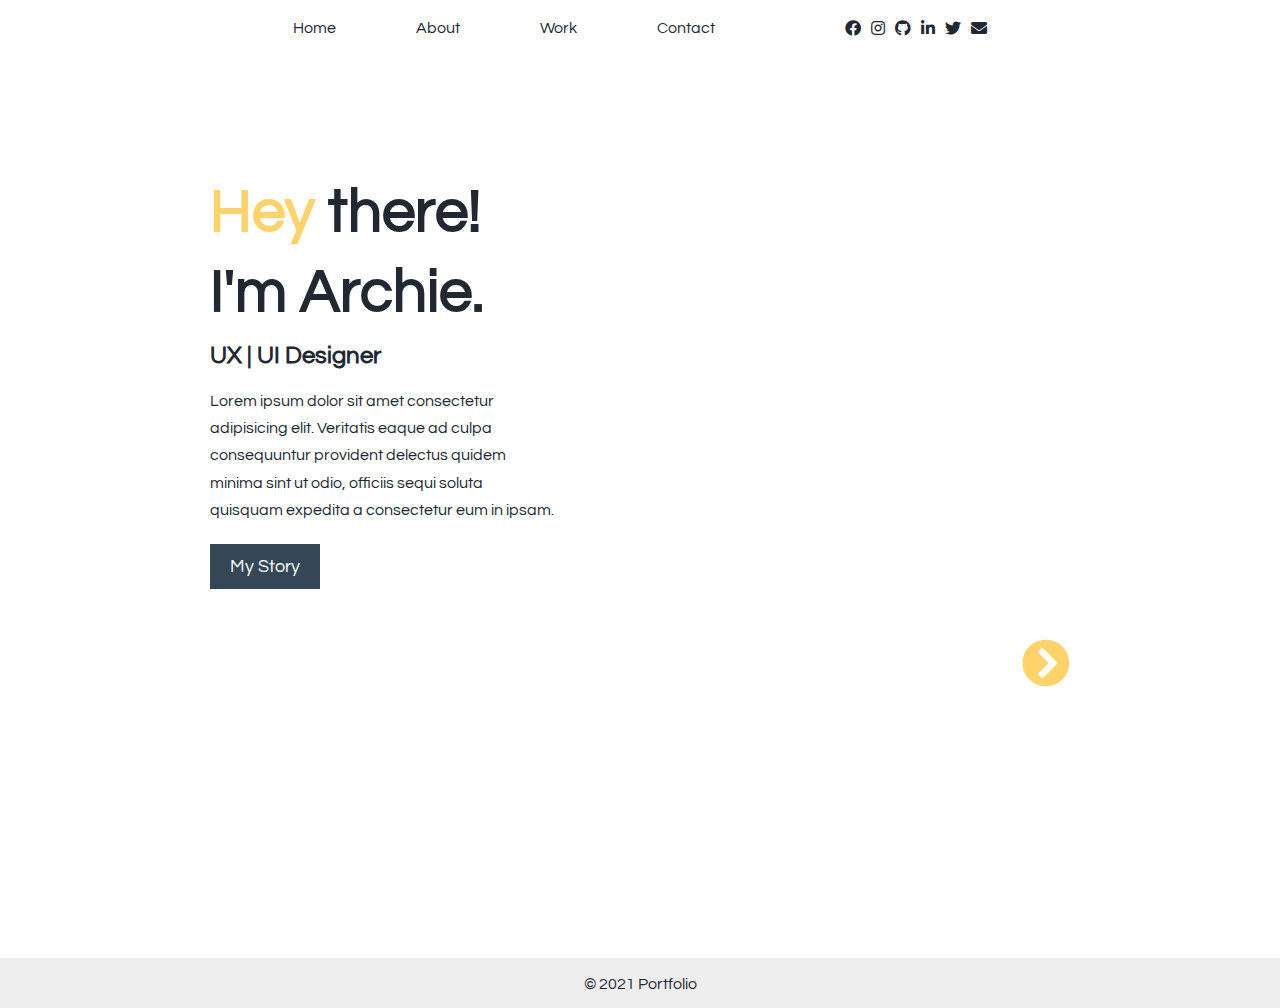
<file: index.html>
<!DOCTYPE html>
<html lang="en">
<head>
    <meta charset="UTF-8">
    <meta http-equiv="X-UA-Compatible" content="IE=edge">
    <meta name="viewport" content="width=device-width, initial-scale=1.0">
    <link href="https://fonts.googleapis.com/css2?family=Questrial&display=swap" rel="stylesheet">
    <link rel="preconnect" href="https://fonts.gstatic.com">
    <link rel="stylesheet" href="https://cdnjs.cloudflare.com/ajax/libs/font-awesome/5.15.4/css/all.min.css" integrity="sha512-1ycn6IcaQQ40/MKBW2W4Rhis/DbILU74C1vSrLJxCq57o941Ym01SwNsOMqvEBFlcgUa6xLiPY/NS5R+E6ztJQ==" crossorigin="anonymous" referrerpolicy="no-referrer" />
    <link rel="stylesheet" href="css/style.css">
    <link rel="stylesheet" href="https://cdnjs.cloudflare.com/ajax/libs/animate.css/4.1.1/animate.min.css"/>
    <title>Home</title>
</head>
<body>
    <div id="main-container">
        <div class="main-header">
            <header class="main-menu">
                <nav class="navigation">
                    <div class="nav">
                        <ul>
                            <li><a href="index.html" class="hover-effect">Home</a></li>
                            <li><a href="about.html" class="hover-effect">About</a></li>
                            <li><a href="work.html" class="hover-effect">Work</a></li>
                            <li><a href="about.html" class="hover-effect">Contact</a></li>
                        </ul>
                    </div>
                    <div class="icon">
                        <ul>
                            <li><a href="#"><i class="facebook fab fa-facebook"></i></a></li>
                            <li><a href="#"><i class="instagram fab fa-instagram"></i></a></li>
                            <li><a href="#"><i class="github fab fa-github"></i></a></li>
                            <li><a href="#"><i class="linkedin fab fa-linkedin-in"></i></a></li>
                            <li><a href="#"><i class="twitter fab fa-twitter"></i></a></li>
                            <li><a href="#"><i class="envelope fas fa-envelope"></i></a></li>
                        </ul>
                    </div>
                </nav>
            </header>
            <!-- section under header -->
            <section id="section-1">
                <div class="container">
                    <div class="s1-content">
                        <h1><span class="primary-text">Hey</span> there!</h1>
                        <h1 class="animate__animated animate__fadeInTopLeft">I'm Archie.</h1>
                        <h2 class="animate__animated animate__backInLeft">UX | UI Designer</h2>
                        <p class="text-lead">Lorem ipsum dolor sit amet consectetur adipisicing elit. 
                            Veritatis eaque ad culpa consequuntur provident delectus quidem minima sint 
                            ut odio, officiis sequi soluta quisquam expedita a consectetur eum in ipsam.</p>
                        <a class="btn" href="about.html">My Story</a>
                    </div>
                    <div class="prev-next">
                        <div class="s2-prev">
                        </div>
                        <div class="s1-next">
                            <a href="about.html"><i class="fas fa-chevron-circle-right fa-3x"></i></a>
                        </div>
                    </div>
                </div>
            </section>
        </div>
        <footer>
            <div class="container">
                <p class="footer">&copy; 2021 Portfolio</p>
            </div>
        </footer>
    </div>
</body>
</html>
</file>
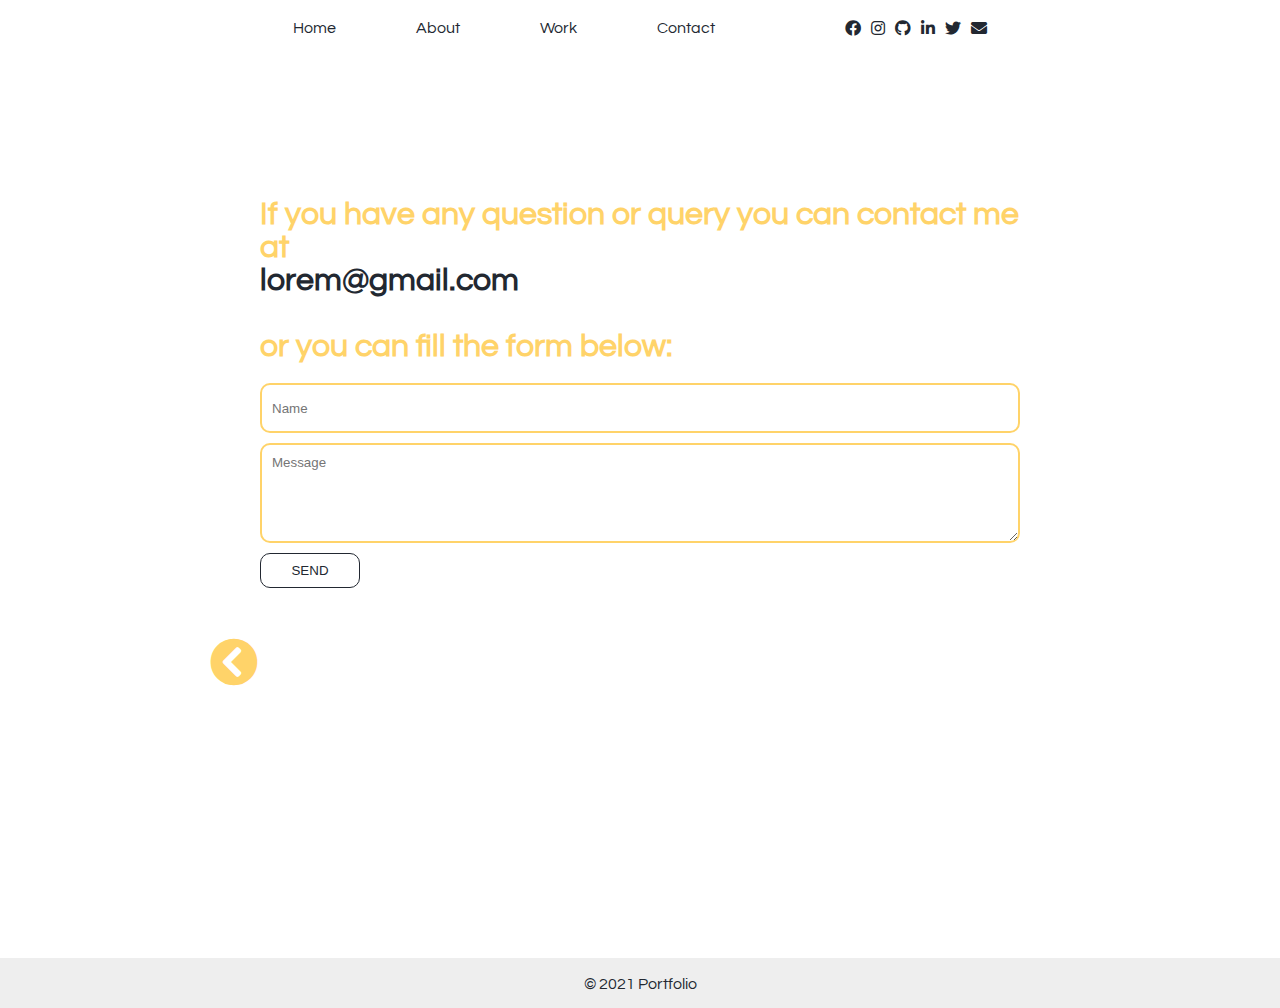
<file: contact.html>
<!DOCTYPE html>
<html lang="en">
<head>
    <meta charset="UTF-8">
    <meta http-equiv="X-UA-Compatible" content="IE=edge">
    <meta name="viewport" content="width=device-width, initial-scale=1.0">
    <link href="https://fonts.googleapis.com/css2?family=Questrial&display=swap" rel="stylesheet">
    <link rel="preconnect" href="https://fonts.gstatic.com">
    <link rel="stylesheet" href="https://cdnjs.cloudflare.com/ajax/libs/font-awesome/5.15.4/css/all.min.css" integrity="sha512-1ycn6IcaQQ40/MKBW2W4Rhis/DbILU74C1vSrLJxCq57o941Ym01SwNsOMqvEBFlcgUa6xLiPY/NS5R+E6ztJQ==" crossorigin="anonymous" referrerpolicy="no-referrer" />
    <link rel="stylesheet" href="css/style.css">
    <title>Contact</title>
</head>
<body>
    <div class="main-header">
        <header class="main-menu">
            <nav class="navigation">
                <div class="nav">
                    <ul>
                        <li><a href="index.html" class="hover-effect">Home</a></li>
                        <li><a href="about.html" class="hover-effect">About</a></li>
                        <li><a href="work.html" class="hover-effect">Work</a></li>
                        <li><a href="contact.html" class="hover-effect">Contact</a></li>
                    </ul>
                </div>
                <div class="icon">
                    <ul>
                        <li><a href=""><i class="facebook fab fa-facebook facebook"></i></a></li>
                        <li><a href="#"><i class="instagram fab fa-instagram instagram"></i></a></li>
                        <li><a href="#"><i class="github fab fa-github github"></i></a></li>
                        <li><a href="#"><i class="linkedin fab fa-linkedin-in linkedin"></i></a></li>
                        <li><a href="#"><i class="twitter fab fa-twitter twitter"></i></a></li>
                        <li><a href="#"><i class="envelope fas fa-envelope envelope"></i></a></li>
                    </ul>
                </div>
            </nav>
        </header>
        <!-- section under header -->
        <section id="section-4">
            <div class="container">
                <div class="s4-content">
                    <div class="contact">
                        <h1>If you have any question or query you can contact me 
                            at <br><span class="mail"> lorem@gmail.com </span><br><br>
                            or you can fill the form below:</h1>
                        <div class="contact-box">
                            <input type="text" placeholder="Name">
                            <textarea placeholder="Message"></textarea>
                            <input type="submit" value="SEND">
                        </div>
                    </div>
                </div>
                <div class="prev-next">
                    <div class="s4-prev">
                        <a href="work.html"><i class="fas fa-chevron-circle-left fa-3x"></i></a>
                    </div>
                    <div class="s4-next">
                        
                    </div>
                </div>
            </div>
        </section>
    </div>
    <footer>
        <div class="container">
            <p class="footer">&copy; 2021 Portfolio</p>
        </div>
    </footer>
    
</body>
</html>
</file>
<file: css/style.css>
/* global setting */
* {
    margin: 0;
    padding: 0;
    box-sizing: border-box;
}
body {
    font-family: 'Questrial', sans-serif;
}

img{
    width: 100px;
}

a {
    color: #333;
    text-decoration: none;
}

h1,
h2,
h3 {
    padding-bottom: 20px;
}

/* p {
    margin: 10px;
} */
/* #################################################################################################### */
/* #################################################################################################### */
/* main header style */
#main-header {
    z-index: 1;
}
/* nav container */
nav {
    display: flex;
    justify-content: center;
    /* background: #222831; */
}
/* navigation */
.nav ul {
    display: flex;
    justify-content: flex-start;
    max-width: 1100px;
    margin: 0 auto;
    padding: 20px;
}
.nav ul li{
    list-style-type: none;
    padding-right: 80px;
}
.nav ul li a{
    text-decoration: none;
    color: #222831;
    /* text-transform: uppercase; */
}
.nav ul li a.hover-effect::after{
    content: '';
    display: block;
    width: 0;
    height: 2px;
    background: #FFD369;
    transition: width 0.3s;
}
.nav ul li a.hover-effect:hover::after{
    width: 100%;
    transition: width 0.3s;
}
/* navigation icon */
.icon ul {
    display: flex;
    justify-content: flex-end;
    max-width: 1100px;
    margin: 0 auto;
    padding: 20px;
}
.icon ul li{
    list-style-type: none;
    padding-left: 10px;
}
.icon ul li a{
    text-decoration: none;
    color: #222831;
    /* text-transform: uppercase; */
}
/* #################################################################################################### */
/* #################################################################################################### */
/* apply some responsive rule */
#main-container {
    display: flex;
    flex-direction: column;
    justify-content: space-between;
    flex-wrap: wrap;
    overflow: hidden;
}
.container {
    margin: 0 auto;
    max-width: 900px;
    overflow: auto;
    padding: 0 20px;
}
/* #################################################################################################### */
/* #################################################################################################### */
/* section under header */
#section-1 {
    background: url("https://bit.ly/2WjpteU") no-repeat center center/cover;
    height: 100vh;
}
/* section 1 content */
#section-1 .s1-content {
    color: #222831;
    text-align: left;
    padding-top: 125px;
    /* max-width: 1100px;
    margin: 0 auto; */
}
#section-1 .s1-content h1 {
    font-size: 60px;
    line-height: 1em;
    color: #222831;
}
.primary-text {
    color: #FFD369;
}
#section-1 .s1-content p {
    padding-bottom: 20px;
    line-height: 1.7em;
}

/* btn learn more */
#section-1 .s1-content a:hover {
    background: #334756;
    color: #FFD369;
}
.btn {
    display: inline-block;
    font-size: 18px;
    color: #fff;
    background: #334756;
    padding: 13px 20px;
    cursor: pointer;
}
.text-lead {
    width: 40%;
}
/* #################################################################################################### */
/* #########################################ABOUT SECTION############################################### */
/* about css */
#section-2 {
    background: #fff;
    height: 100vh;
}
#section-2 .s2-content {
    display: flex;
    color: #222831;
    text-align: right;
    padding-top: 100px ;
    padding-bottom: 30px;
}
#section-2 .text {
    display: flex;
    flex-direction: column;
}
#section-2 .s2-content h1 {
    font-size: 60px;
    line-height: 1em;
    color: #222831;
}
#section-2 .s2-content p {
    /* padding-bottom: 20px; */
    line-height: 1.7em;
}
#section-2 .s2-content img {
    height: 400px;
    width: 300px;
    /* float: left; */
    margin-right: 50px;
}
.s2-p {
    text-align: justify;
    text-indent: 30px;
}
.primary-text {
    color: #FFD369;
}

/* #################################################################################################### */
/* #################################################################################################### */
/* WORKSECTION */
#section-3 {
    background: #fff;
    height: 100vh;
}
#section-3 .s3-content {
    display: flex;
    color: #222831;
    text-align: right;
    padding-top: 50px;
    justify-content: center;
}
#section-3 .s3-text {
    display: flex;
}
#section-3 .s3-content h1 {
    margin-right: 50px;
    text-align: right;
    font-size: 60px;
    line-height: 1em;
    color: #222831;
}
#section-3 .s3-content p {
    /* padding-bottom: 20px; */
    line-height: 1.7em;
}
.s3-p {
    text-align: left;
    padding-top: 35px;
}
.primary-text {
    color: #FFD369;
}
/* columns */
#section-3 .columns {
    display: flex;
    color: #222831;
    text-align: center;
    justify-content: space-evenly;
    padding-top: 30px;
}
#section-3 .columns img {
    width: 250px;
    height: 250px;
}
#section-3 .work-1 h1,
#section-3 .work-2 h1,
#section-3 .work-3 h1 {
    padding-top: 10px;
}
.columns > div {
    cursor: pointer;
    transition: all 0.5s ease-in;
}
.columns > div:hover {
    opacity: 0.7;
    transform: scale(0.98);
}

/* #################################################################################################### */
/* #################################################################################################### */
/* section 4 CONTACT */
#section-4 {
    background: #fff;
    height: 100vh;
}
#section-4 .contact {
    margin:90px 0;
    height:400px;
    padding:50px;
    color: #FFD369;
}
#section-4 .contact-box {
    display: flex;
    flex-direction: column;
    justify-content: space-evenly;
}
#section-4 .contact input[type="text"] {
    font-family: 'Segoe UI', Tahoma, Geneva, Verdana, sans-serif;
    width: 100%;
    height:50px;
    text-indent: 10px;
    border: 2px solid #FFD369;
    border-radius: 10px;
}
#section-4 .contact textarea {
    font-family: 'Segoe UI', Tahoma, Geneva, Verdana, sans-serif;
    width:100%;
    height:100px;
    padding-top: 10px;
    text-indent: 10px;
    margin-top: 10px;
    border: 2px solid #FFD369;
    border-radius: 10px;
}
#section-4 .contact input[type="submit"] {
    margin-top: 10px;
    height:35px;
    width:100px;
    background:none;
    color:#222831;
    border:1px solid #222831;
    border-radius: 10px;
}
#section-4 .contact input[type="submit"]:hover {
    background:#222831;
    color: #FFD369;
    cursor: pointer;
}
.mail {
    color: #222831;
}
/* #################################################################################################### */
/* #################################################################################################### */
/* #########PREVIOUS AND NEXT BUTTON ICON########## */
.footer{
    margin-top: auto;
}
#section-1 .prev-next,
#section-2 .prev-next,
#section-3 .prev-next {
    display: flex;
    justify-content: space-between;
    margin-top: 50px;
}
#section-1 .prev-next a,
#section-2 .prev-next a,
#section-3 .prev-next a,
#section-4 .prev-next a{
    text-decoration: none;
    color: #FFD369;
}
#section-1 .prev-next a:hover,
#section-2 .prev-next a:hover,
#section-3 .prev-next a:hover,
#section-4 .prev-next a:hover {
    color: #334756;
}
.s1-next,
.s2-next,
.s3-next,
.s4-next {
    justify-content: flex-end;
    
}
.s2-prev,
.s3-prev,
.s4-prev {
    justify-content: flex-start;
    
}


/* #################################################################################################### */
/* #################################################################################################### */
/* footer */
footer {
    display: flex;
    flex: 0;
    background: #EEEEEE;
    overflow: hidden;
    text-align: center;
}
.footer {
    color: #222831;
    padding-top: 18px;
    height: 50px;
}


/* #################################################################################################### */
/* #################################################################################################### */
/* animations */
/* :root {
    --animate-duration: 800ms;
    --animate-delay: 0.9s;
} */

.animate__animated.animate__backInLeft {
    --animate-delay: 0.5s;
    --animate-duration: 1s;
}
.animate__animated.animate__fadeInDown {
    --animate-duration: 2s;
    --animate-delay: 1s;
}

/* ########ICON####### */
.facebook:hover {
    color: rgb(0, 140, 255);
    transform: scale(1.5) rotateZ(-5deg);
  }
.instagram:hover {
    color: rgb(185, 0, 62);
    transform: scale(1.5) rotateZ(-5deg);
}
.twitter:hover {
    color: rgb(0, 63, 99);
    transform: scale(1.5) rotateZ(-5deg);
}
.github:hover {
    color: rgb(0, 88, 34);
    transform: scale(1.5) rotateZ(-5deg);
}
.linkedin:hover {
    color: rgb(0, 0, 26);
    transform: scale(1.5) rotateZ(-5deg);
}
.envelope:hover {
    color: rgb(250, 34, 34);
    transform: scale(1.5) rotateZ(-5deg);
}
</file>
